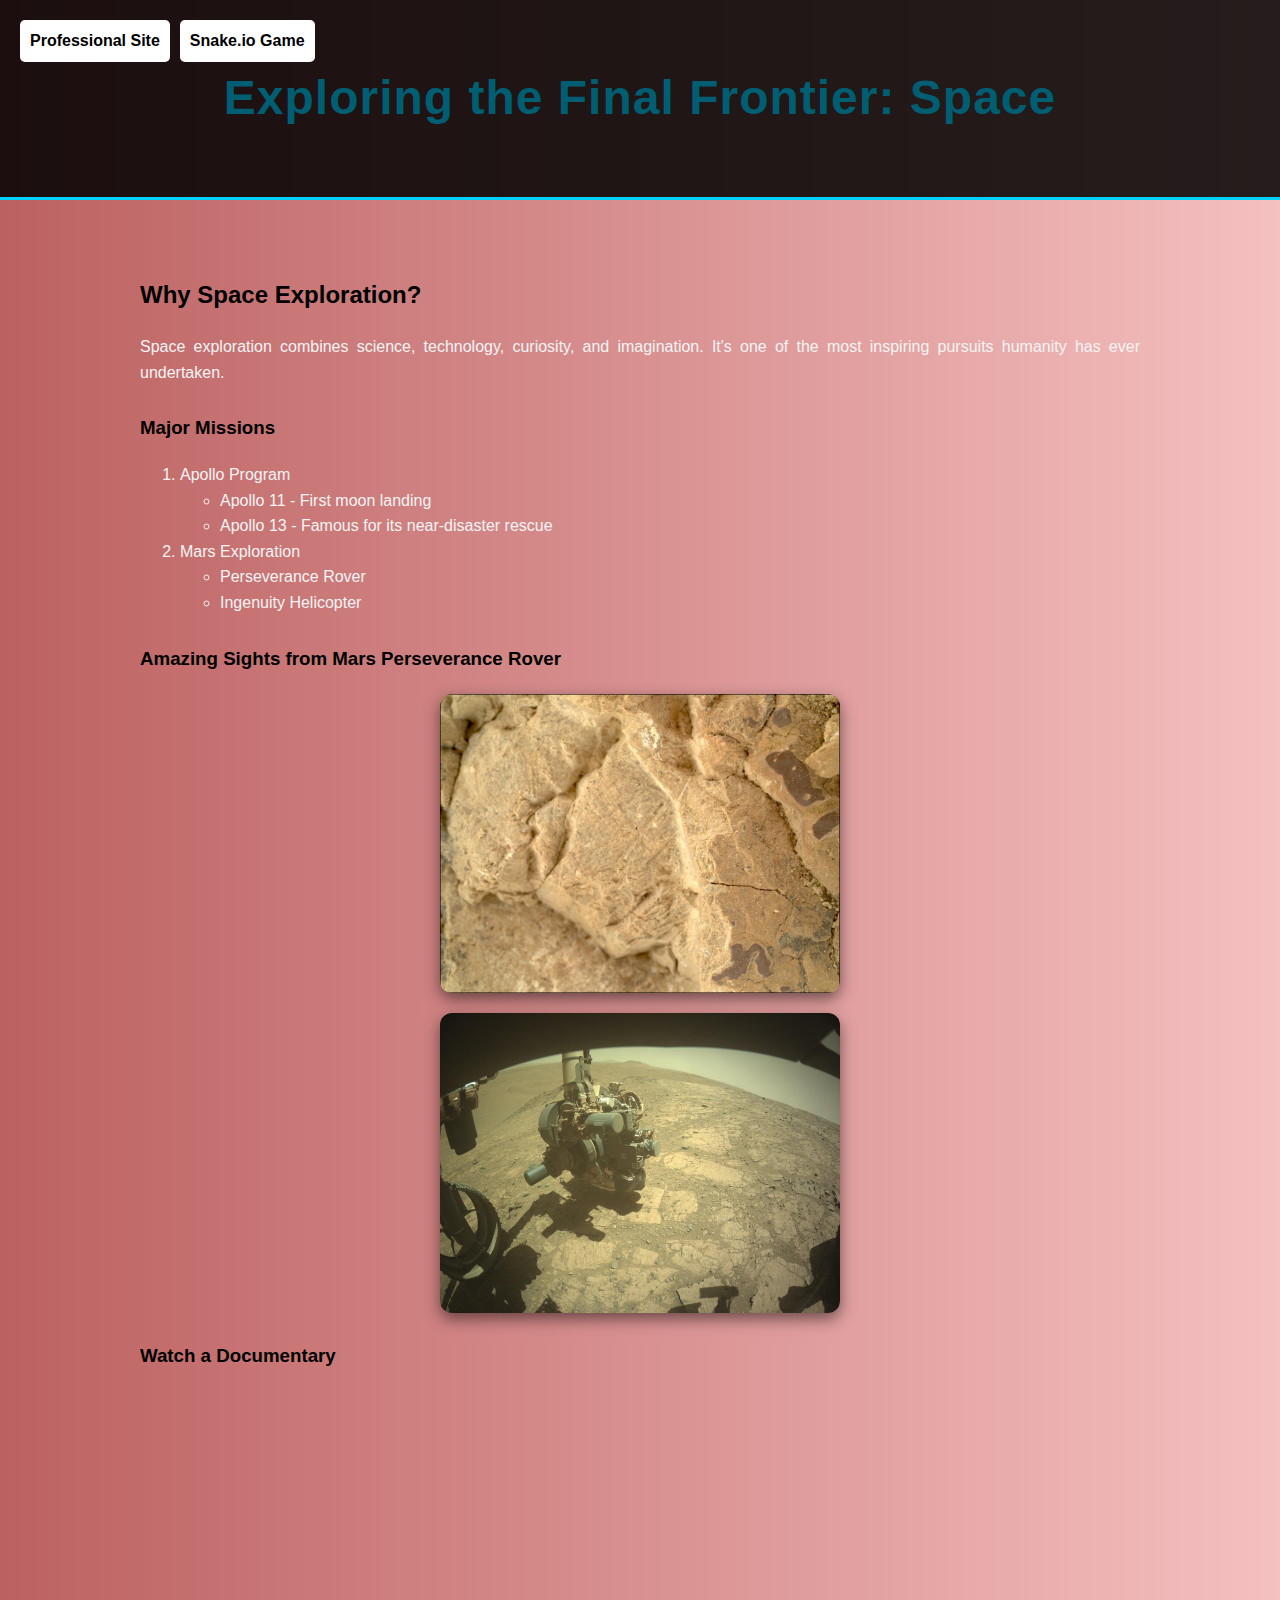
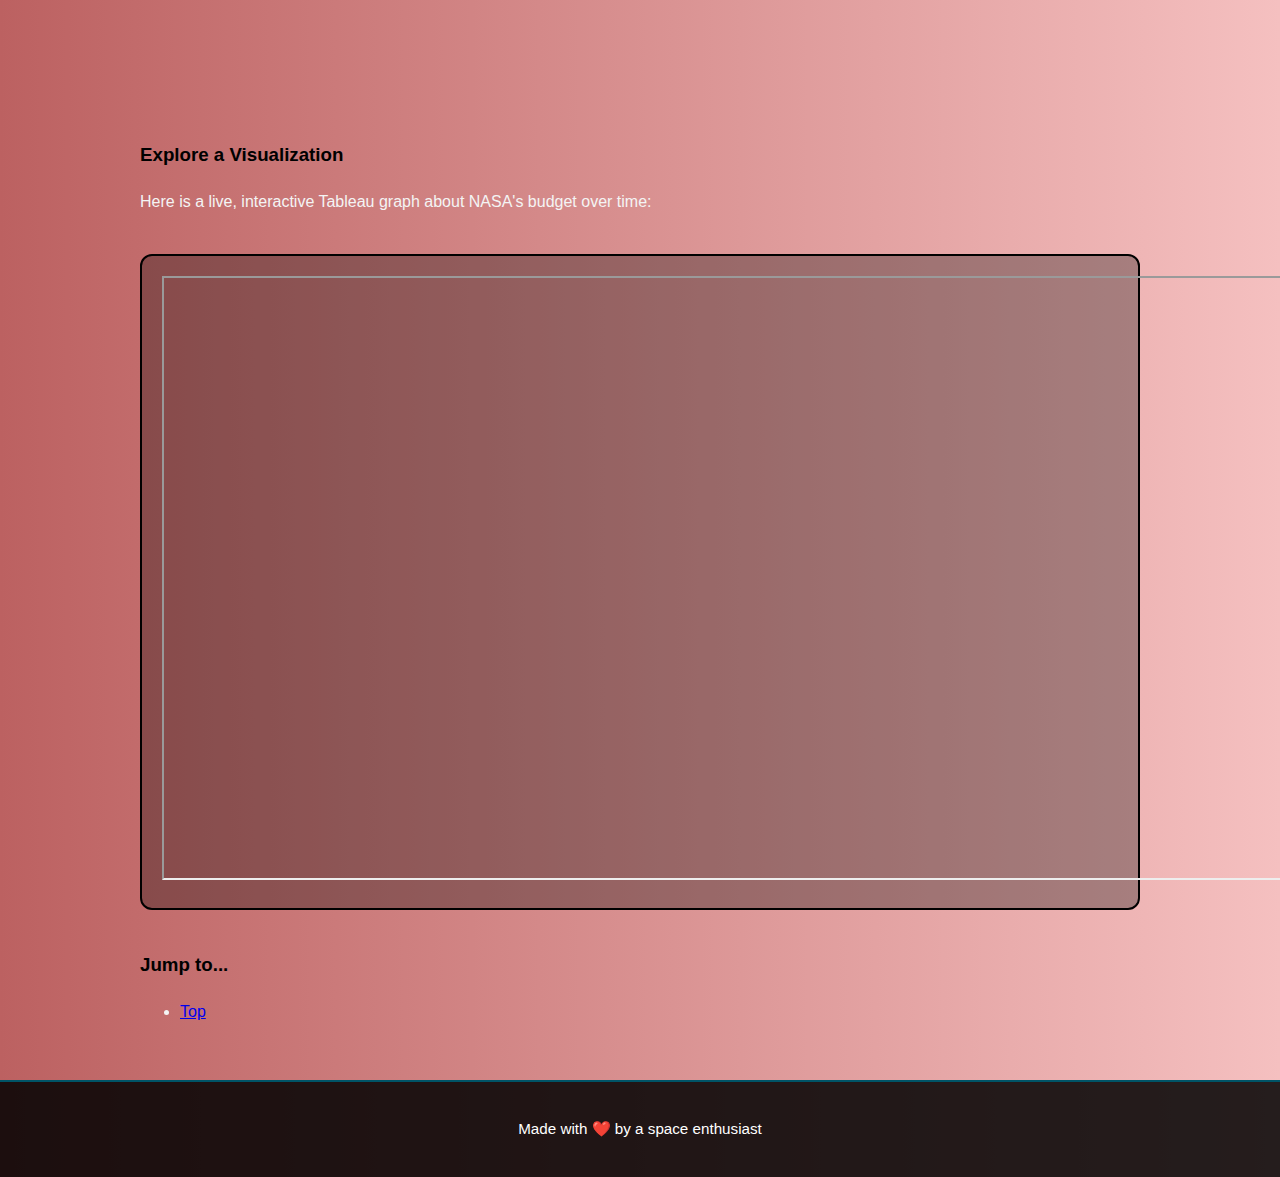
<file: scratch.html>
<!DOCTYPE html>
<html lang="en">
<head>
  <meta charset="UTF-8">
  <meta name="viewport" content="width=device-width, initial-scale=1.0">
  <title>Space Exploration Passion Page</title>
  <link rel="stylesheet" href="css/scratch.css">
</head>
<body>
  <div class="header">
    <nav class="nav-links">
        <a href="index.html">Professional Site</a>
        <a href="webapp.html">Snake.io Game</a>
    </nav>
    <h1>Exploring the Final Frontier: Space</h1>
  </div>
  <div class="main-content">
    <h2>Why Space Exploration?</h2>
    <p>Space exploration combines science, technology, curiosity, and imagination. It's one of the most inspiring pursuits humanity has ever undertaken.</p>

    <h3>Major Missions</h3>
    <ol>
      <li>Apollo Program
        <ul>
          <li>Apollo 11 - First moon landing</li>
          <li>Apollo 13 - Famous for its near-disaster rescue</li>
        </ul>
      </li>
      <li>Mars Exploration
        <ul>
          <li>Perseverance Rover</li>
          <li>Ingenuity Helicopter</li>
        </ul>
      </li>
    </ol>

    <h3>Amazing Sights from Mars Perseverance Rover</h3>
    <img src="assets/img/Rocky_Ground.jpg" alt="Picture of Rocky Ground on Mars" class="space-image">
    <img src="assets/img/Front_Left_Camera_View.jpg" alt="Picture from the Front Left Obstacle Avoidance Camera on the Perseverance" class="space-image">

    <h3>Watch a Documentary</h3>
    <iframe width="560" height="315" src="https://www.youtube.com/embed/T4UKr7W-YC8?si=w4NvBbJ3fpJjk9Pw" title="YouTube video player" frameborder="0" allow="accelerometer; autoplay; clipboard-write; encrypted-media; gyroscope; picture-in-picture; web-share" referrerpolicy="strict-origin-when-cross-origin" allowfullscreen></iframe>

    <h3>Explore a Visualization</h3>
    <p>Here is a live, interactive Tableau graph about NASA's budget over time:</p>
    <div class="viz-container">
      <iframe src="https://public.tableau.com/views/NASAAnnualbudget/NASADashboard?:language=en-US&:sid=&:redirect=auth&:display_count=n&:origin=viz_share_link" width="1200" height="600"></iframe>
    </div>

    <h3>Jump to...</h3>
    <ul>
      <li><a href="#top">Top</a></li>
    </ul>
  </div>

  <div class="footer">
    <p>Made with ❤️ by a space enthusiast</p>
  </div>
</body>
</html>
</file>
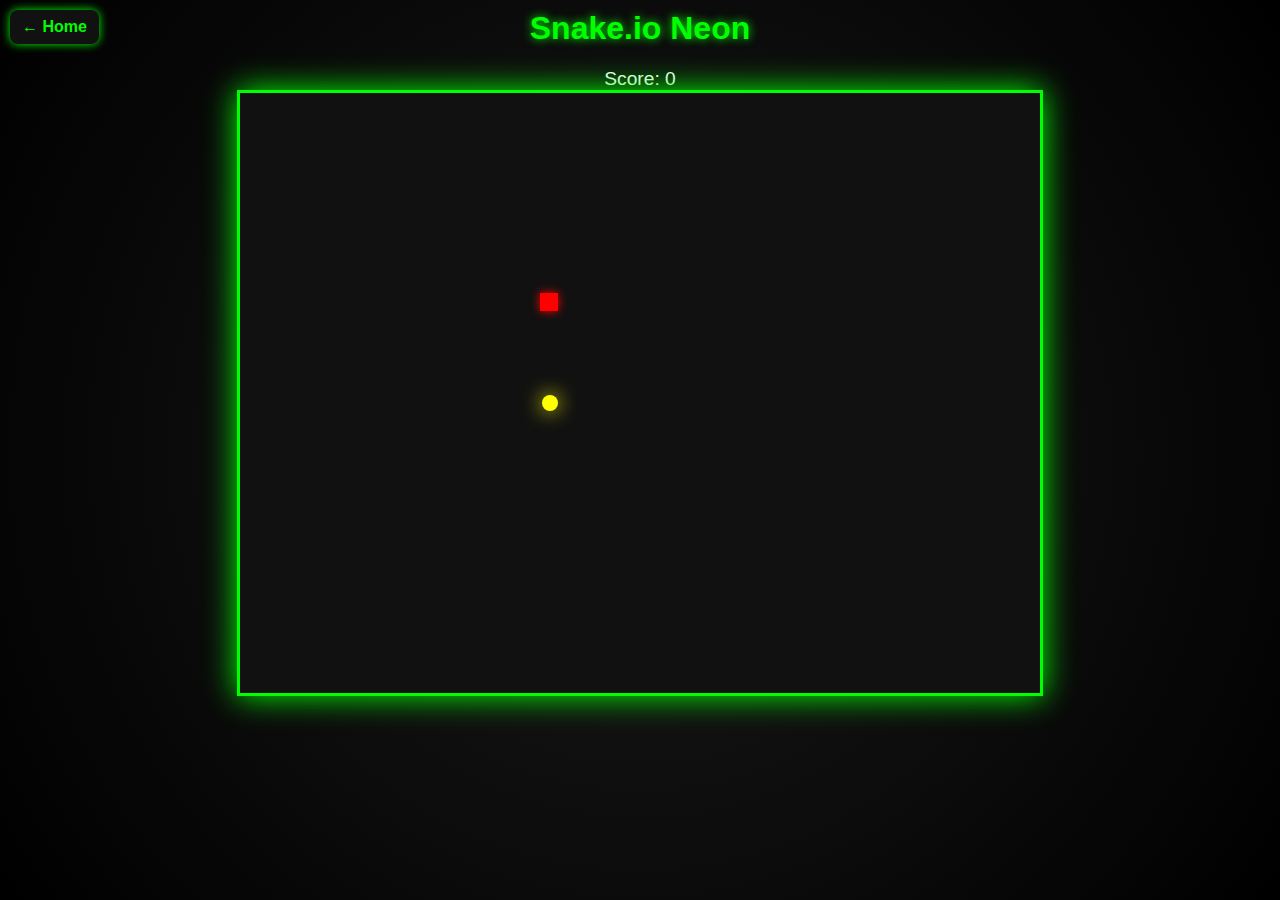
<file: webapp.html>
<!DOCTYPE html>
<html lang="en">
<head>
  <meta charset="UTF-8" />
  <meta name="viewport" content="width=device-width, initial-scale=1.0"/>
  <title>Snake.io Cool Version</title>
  <style>
    * {
      box-sizing: border-box;
    }

    body {
      margin: 0;
      background: radial-gradient(circle at center, #1a1a1a, #000);
      overflow: hidden;
      font-family: sans-serif;
      display: flex;
      flex-direction: column;
      height: 100vh;
    }

    canvas {
      display: block;
      margin: 0 auto;
      background: radial-gradient(circle at center, #222 0%, #111 100%);
      box-shadow: 0 0 30px #0f0, 0 0 60px #0f0 inset;
      border: 3px solid #0f0;
    }

    h1 {
      color: #0f0;
      text-align: center;
      text-shadow: 0 0 10px #0f0;
      margin-top: 10px;
    }

    #score {
      color: #fff;
      text-align: center;
      font-size: 1.2em;
    }

    #home-button {
      position: absolute;
      top: 10px;
      left: 10px;
      background-color: #111;
      padding: 8px 12px;
      border-radius: 8px;
      box-shadow: 0 0 10px #0f0;
    }

    #home-button a {
      color: #0f0;
      text-decoration: none;
      font-weight: bold;
      font-size: 1em;
    }

    #home-button a:hover {
      color: #fff;
      text-shadow: 0 0 10px #fff;
    }
  </style>
</head>
<body>
  <div id="home-button">
    <a href="index.html">← Home</a>
  </div>

  <h1>Snake.io Neon</h1>
  <div id="score">Score: 0</div>
  <canvas id="game" width="800" height="600"></canvas>

  <script>
    const canvas = document.getElementById('game');
    const ctx = canvas.getContext('2d');

    const gridSize = 20;
    const tileCountX = canvas.width / gridSize;
    const tileCountY = canvas.height / gridSize;

    let snake = [{ x: 10, y: 10 }];
    let food = { x: 15, y: 15 };
    let dx = 1;
    let dy = 0;
    let score = 0;
    let speed = 100;

    function drawBackground() {
      ctx.fillStyle = '#111';
      ctx.fillRect(0, 0, canvas.width, canvas.height);
    }

    function drawSnake() {
      for (let i = 0; i < snake.length; i++) {
        ctx.fillStyle = `hsl(${(i * 20) % 360}, 100%, 50%)`;
        ctx.shadowBlur = 10;
        ctx.shadowColor = ctx.fillStyle;
        ctx.fillRect(
          snake[i].x * gridSize,
          snake[i].y * gridSize,
          gridSize - 2,
          gridSize - 2
        );
      }
    }

    function drawFood() {
      ctx.fillStyle = '#ff0';
      ctx.shadowBlur = 20;
      ctx.shadowColor = '#ff0';
      ctx.beginPath();
      ctx.arc(
        food.x * gridSize + gridSize / 2,
        food.y * gridSize + gridSize / 2,
        gridSize / 2.5,
        0,
        2 * Math.PI
      );
      ctx.fill();
    }

    function updateSnake() {
      const head = { x: snake[0].x + dx, y: snake[0].y + dy };

      if (head.x < 0) head.x = tileCountX - 1;
      if (head.x >= tileCountX) head.x = 0;
      if (head.y < 0) head.y = tileCountY - 1;
      if (head.y >= tileCountY) head.y = 0;

      for (let segment of snake) {
        if (segment.x === head.x && segment.y === head.y) {
          alert('Game Over! Final Score: ' + score);
          snake = [{ x: 10, y: 10 }];
          dx = 1;
          dy = 0;
          score = 0;
          updateScore();
          return;
        }
      }

      snake.unshift(head);

      if (head.x === food.x && head.y === food.y) {
        score++;
        updateScore();
        placeFood();
      } else {
        snake.pop();
      }
    }

    function placeFood() {
      food.x = Math.floor(Math.random() * tileCountX);
      food.y = Math.floor(Math.random() * tileCountY);
    }

    function updateScore() {
      document.getElementById('score').innerText = 'Score: ' + score;
    }

    function gameLoop() {
      drawBackground();
      drawSnake();
      drawFood();
      updateSnake();
    }

    setInterval(gameLoop, speed);

    document.addEventListener('keydown', (e) => {
      switch (e.key) {
        case 'ArrowUp':
        case 'w':
          if (dy === 0) {
            dx = 0;
            dy = -1;
          }
          break;
        case 'ArrowDown':
        case 's':
          if (dy === 0) {
            dx = 0;
            dy = 1;
          }
          break;
        case 'ArrowLeft':
        case 'a':
          if (dx === 0) {
            dx = -1;
            dy = 0;
          }
          break;
        case 'ArrowRight':
        case 'd':
          if (dx === 0) {
            dx = 1;
            dy = 0;
          }
          break;
      }
    });
  </script>
</body>
</html>
</file>
<file: css/scratch.css>
body {
    background-image: linear-gradient(to left, #f5c0c0, #bc6161);
    color: #f4f4f4;
    font-family: 'Segoe UI', Tahoma, Geneva, Verdana, sans-serif;
    margin: 0;
    padding: 0;
    line-height: 1.6;
    text-align: justify;
  }
  
  .header {
    background-color: rgba(0, 0, 0, 0.85);
    padding: 60px 40px;
    text-align: center;
    border-bottom: 3px solid #00d1ff;
  }
  
  .header h1 {
    margin: 0;
    font-size: 3rem;
    color: #005e73;
    letter-spacing: 1px;
  }
  
  .nav-links {
    display: flex;
    gap: 10px; /* space between items */
    flex-wrap: wrap; /* allows them to go to next line if needed */
  }
  
  .nav-links a {
    display: inline-block;
    color: #000000;
    text-decoration: none;
    font-weight: bold;
    background-color: rgb(255, 255, 255);
    padding: 8px 10px;
    text-align: left;
    border-radius: 5px;
    transition: background-color 0.3s;
    white-space: nowrap; /* prevent breaking inside link text */
  }

  nav {
    position: absolute;
    top: 20px;
    left: 20px;

  }
  
  nav a {
    color: #000000;
    text-decoration: none;
    font-weight: bold;
    background-color: rgb(255, 255, 255);
    padding: 8px 10px;
    text-align: left;
    border-radius: 5px;
    transition: background-color 0.3s;

  }
  
  nav a:hover {
    background-color: rgb(255, 255, 255);
  }
  
  .main-content {
    padding: 40px 60px;
    max-width: 1000px;
    margin: auto;
  }
  
  .space-image {
    width: 100%;
    max-width: 400px;
    margin: 20px auto;
    display: block;
    border-radius: 12px;
    box-shadow: 0 6px 15px rgba(0, 0, 0, 0.5);
  }
  
  .viz-container {
    margin: 40px 0;
    border: 2px solid #000000;
    padding: 20px;
    background-color: rgba(0, 0, 0, 0.3);
    border-radius: 12px;
  }
  
  .footer {
    background-color: rgba(0, 0, 0, 0.85);
    text-align: center;
    padding: 20px;
    font-size: 0.95em;
    color: #ffffff;
    border-top: 2px solid #005467;
  }
  
  h2, h3, h4 {
    color: #000000;
    margin-top: 1.5em;
  }
</file>
